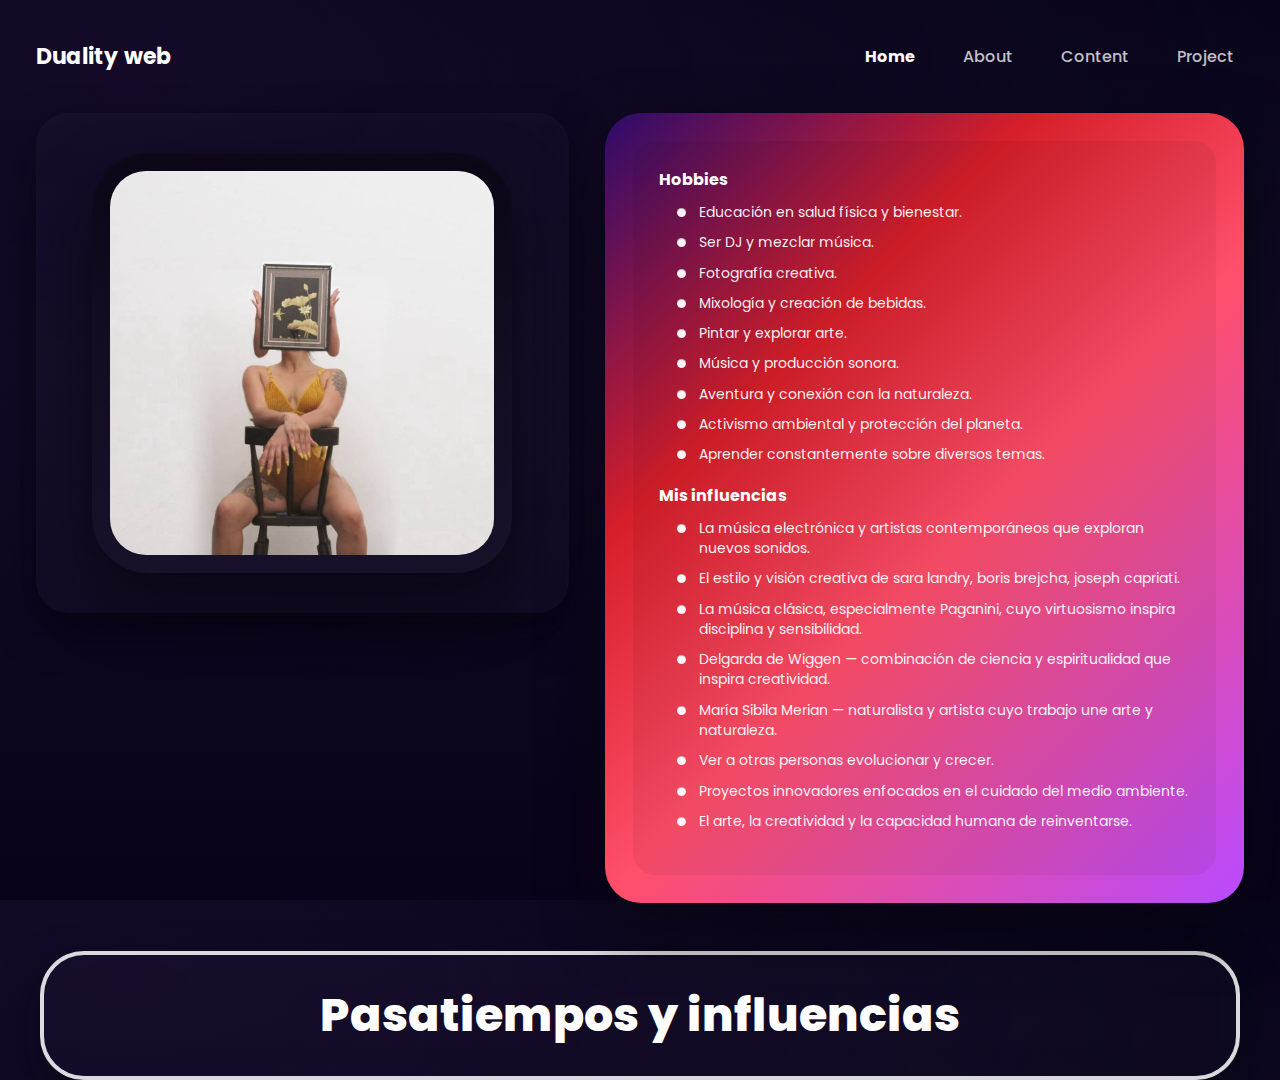
<file: Content Section/index.html>
<!doctype html>
<html lang="es">
<head>
  <meta charset="utf-8" />
  <meta name="viewport" content="width=device-width,initial-scale=1" />
  <title>Duality web — Pasatiempos y influencias</title>

  <!-- Fuente -->
  <link href="https://fonts.googleapis.com/css2?family=Poppins:wght@300;400;600;700;800&display=swap" rel="stylesheet">

  <!-- Estilos -->
  <link rel="stylesheet" href="style.css">
</head>
<body>
  <header class="site-header">
    <div class="brand">Duality web</div>
    <nav class="main-nav" aria-label="Navegación principal">
      <a href="../index.html" class="nav-link active">Home</a>
      <a href="../ABOUT SECTION/index.html" class="nav-link">About</a>
      <a href="../Content Section/index.html" class="nav-link">Content</a>
      <a href="../Proyect/index.html" class="nav-link">Project</a>
    </nav>
  </header>
  <main class="container">
    <section class="cards-row">
      <!-- Card izquierdo: foto -->
      <div class="card card-photo">
        <div class="photo-frame">
          <img src="image/ART.PNG.jpg" alt="Foto de perfil">
        </div>
      </div>

      <!-- Card derecho: texto con gradiente -->
      <div class="card card-info">
        <div class="content-inner">
          <h3>Hobbies</h3>
          <ul class="dot-list">
            <li>Educación en salud física y bienestar.</li>
            <li>Ser DJ y mezclar música.</li>
            <li>Fotografía creativa.</li>
            <li>Mixología y creación de bebidas.</li>
            <li>Pintar y explorar arte.</li>
            <li>Música y producción sonora.</li>
            <li>Aventura y conexión con la naturaleza.</li>
            <li>Activismo ambiental y protección del planeta.</li>
            <li>Aprender constantemente sobre diversos temas.</li>
          </ul>

          <h3>Mis influencias</h3>
          <ul class="dot-list">
            <li>La música electrónica y artistas contemporáneos que exploran nuevos sonidos.</li>
            <li>El estilo y visión creativa de sara landry, boris brejcha, joseph capriati.</li>
            <li>La música clásica, especialmente Paganini, cuyo virtuosismo inspira disciplina y sensibilidad.</li>
            <li>Delgarda de Wiggen — combinación de ciencia y espiritualidad que inspira creatividad.</li>
            <li>María Sibila Merian — naturalista y artista cuyo trabajo une arte y naturaleza.</li>
            <li>Ver a otras personas evolucionar y crecer.</li>
            <li>Proyectos innovadores enfocados en el cuidado del medio ambiente.</li>
            <li>El arte, la creatividad y la capacidad humana de reinventarse.</li>
          </ul>
        </div>
      </div>
    </section>

    <!-- Barra inferior con título grande enmarcado -->
    <section class="hero-title-wrap">
      <div class="hero-title">
        Pasatiempos y influencias
      </div>
    </section>
  </main>

  <footer class="site-footer">
    <!-- opcional: pie de página -->
  </footer>
</body>
</html>
</file>
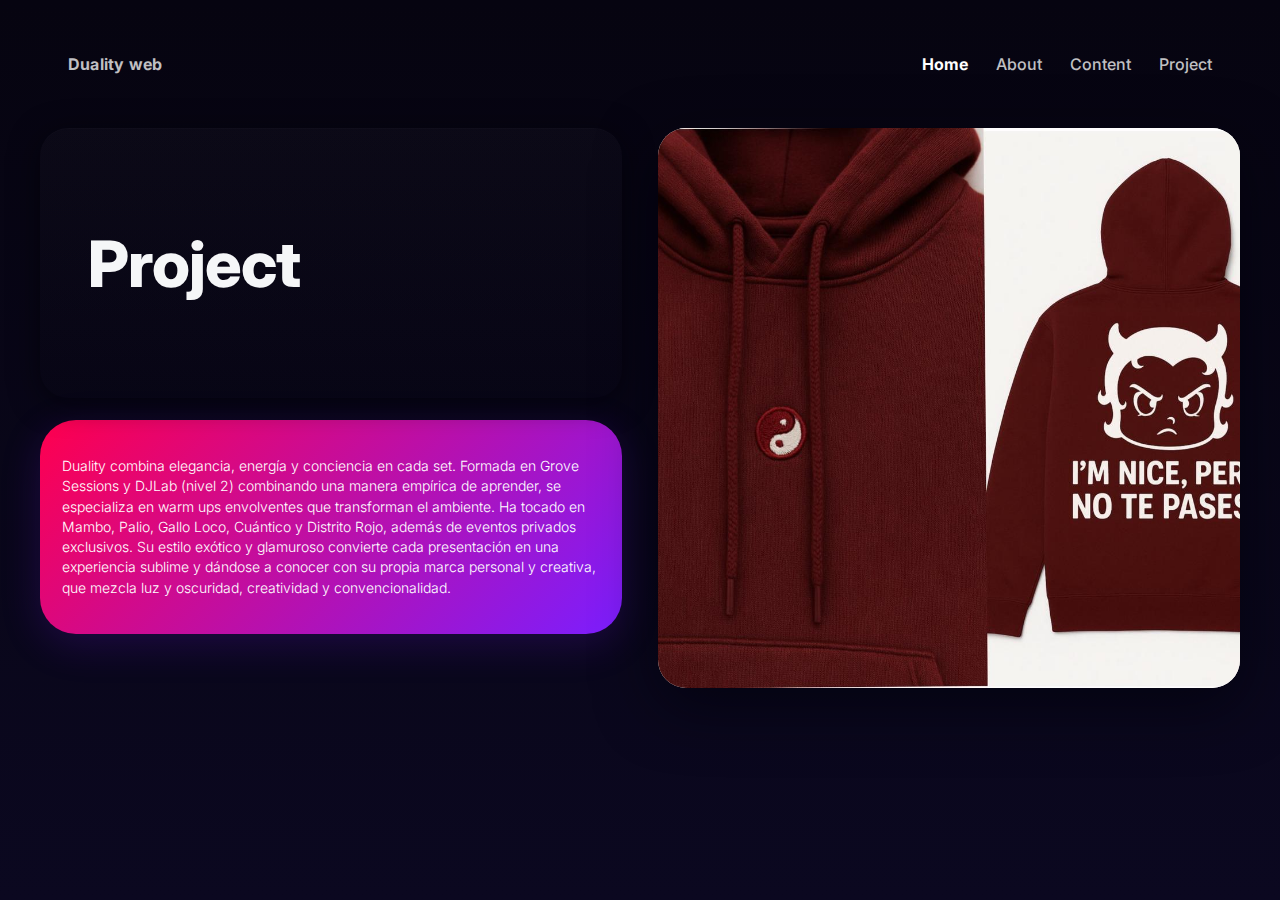
<file: Proyect/index.html>
<!doctype html>
<html lang="es">
<head>
  <meta charset="utf-8" />
  <meta name="viewport" content="width=device-width,initial-scale=1" />
  <title>Duality — Proyecto</title>
  <!-- Fuente -->
  <link href="https://fonts.googleapis.com/css2?family=Inter:wght@300;400;600;800&display=swap" rel="stylesheet">
  <link rel="stylesheet" href="style.css">
</head>
<body>
    <header class="site-header">
    <div class="brand">Duality web</div>
    <nav class="main-nav" aria-label="Navegación principal">
      <a href="../index.html" class="nav-link active">Home</a>
      <a href="../ABOUT SECTION/index.html" class="nav-link">About</a>
      <a href="../Content Section/index.html" class="nav-link">Content</a>
      <a href="../Proyect/index.html" class="nav-link">Project</a>
    </nav>
  </header>


  <main class="container">
    <section class="left-col">
      <div class="card large-card">
        <h1 class="project-title">Project</h1>
      </div>

      <div class="card text-card">
        <p>
          Duality combina elegancia, energía y conciencia en cada set. Formada en Grove Sessions y DJLab (nivel 2)
          combinando una manera empírica de aprender, se especializa en warm ups envolventes que transforman el
          ambiente. Ha tocado en Mambo, Palio, Gallo Loco, Cuántico y Distrito Rojo, además de eventos privados
          exclusivos. Su estilo exótico y glamuroso convierte cada presentación en una experiencia sublime y dándose
          a conocer con su propia marca personal y creativa, que mezcla luz y oscuridad, creatividad y convencionalidad.
        </p>
      </div>
    </section>

    <section class="right-col">
      <div class="image-card">
        <!-- El hoodie es una sola imagen: images/hoodie.jpg -->
        <img src="images/PROYECT HOODIES.jpg" alt="Hoodie diseño vino" class="hoodie">
      </div>
    </section>
  </main>

  <footer class="site-footer">
    <!-- Optional footer placeholder -->
  </footer>
</body>
</html>
</file>
<file: Proyect/style.css>
:root{
  --bg1: #060410;
  --bg2: #0b0820;
  --accent1: #7a0b14; /* vino */
  --glass: rgba(255,255,255,0.06);
  --text: #f2f2f7;
  --muted: rgba(255,255,255,0.75);
  --gradient-start: #ff004e;
  --gradient-end: #7b1eff;
  --card-radius: 28px;
}

*{box-sizing:border-box}
html,body{height:100%;}
body{
  margin:0;
  font-family: 'Inter', system-ui, -apple-system, 'Segoe UI', Roboto, "Helvetica Neue", Arial;
  background: linear-gradient(180deg,var(--bg1) 0%, var(--bg2) 100%);
  color:var(--text);
  -webkit-font-smoothing:antialiased;
  -moz-osx-font-smoothing:grayscale;
  padding: 20px;
}


.site-header{
  width: 100%;
  padding: 28px clamp(18px, 4vw, 48px);
  display: flex;
  align-items: center;
  justify-content: space-between;
  position: relative;
  z-index: 10;
}
.brand{
  font-weight:700;
  letter-spacing:0.2px;
  color: var(--muted);
}
.main-nav{
  display:flex;
  gap: 28px;
  align-items:center;
}
.nav-link{
  color: var(--muted);
  text-decoration: none;
  font-weight: 500;
  padding: 6px 0;
  transition: color .18s ease, transform .12s ease;
}
.nav-link:hover{ color: white; transform: translateY(-2px); }
.nav-link.active{
  color: white;
  font-weight:700;
}
/* Layout */
.container{
  display:grid;
  grid-template-columns: 1fr 1fr;
  gap:36px;
  align-items:start;
  padding: 20px 20px;
}

/* Left column */
.left-col{
  display:flex;
  flex-direction:column;
  gap:22px;
}

/* Cards */
.card{
  background: linear-gradient(180deg, rgba(255,255,255,0.02), rgba(0,0,0,0.08));
  border-radius: var(--card-radius);
  padding:26px;
  box-shadow: 0 6px 30px rgba(2,2,6,0.6), inset 0 1px 0 rgba(255,255,255,0.02);
}

/* Large title card */
.large-card{
  height:270px;
  display:flex;
  align-items:center;
  justify-content:flex-start;
  padding-left:48px;
  position:relative;
  overflow:hidden;
}
.project-title{
  font-size:64px;
  margin:0;
  font-weight:800;
  color: #f5f6f8;
  letter-spacing:-1px;
}

/* Gradient text card */
.text-card{
  background: linear-gradient(135deg, var(--gradient-start), var(--gradient-end));
  color:#fff;
  padding:22px;
  border-radius:36px;
  box-shadow: 0 10px 40px rgba(123,30,255,0.18);
  line-height:1.45;
  font-size:14px;
  font-weight:300;
}

/* Right column (image) */
.right-col{
  display:flex;
  align-items:flex-start;
  justify-content:center;
}
.image-card{
  width:100%;
  height:560px;
  border-radius:var(--card-radius);
  overflow:hidden;
  background: #fff;
  display:flex;
  align-items:center;
  justify-content:center;
  box-shadow: 0 18px 60px rgba(2,2,10,0.6);
}

/* Hoodie image */
.image-card .hoodie{
  width:100%;
  height:100%;
  object-fit:cover;
  display:block;
}

/* Responsive */
@media (max-width:1000px){
  .container{ grid-template-columns: 1fr; }
  .image-card{ height:420px; }
  .large-card{ height:220px; }
  .project-title{ font-size:48px; padding-right:16px; }
}

@media (max-width:520px){
  body{ padding:18px; }
  .project-title{ font-size:36px; }
  .image-card{ height:300px; }
  .main-nav{ display:none; }
}
</file>
<file: Content Section/style.css>
/* style.css */

/* Reset simple */
* { box-sizing: border-box; margin: 0; padding: 0; }
html,body { height: 100%; }

body{
  font-family: "Poppins", system-ui, -apple-system, "Segoe UI", Roboto, "Helvetica Neue", Arial;
  background: radial-gradient(1200px 600px at 10% 10%, rgba(20,10,40,0.95), transparent),
              linear-gradient(180deg, #07041a 0%, #0f0a23 40%, #09021a 100%);
  color: #e9e7ee;
  -webkit-font-smoothing: antialiased;
  padding: 36px;
}

/* Header */
.site-header{
  display: flex;
  align-items: center;
  justify-content: space-between;
  gap: 24px;
  margin-bottom: 36px;
}
.brand{
  font-weight: 700;
  font-size: 22px;
  color: #fff;
  letter-spacing: 0.2px;
}
.main-nav {
  display:flex;
  gap: 28px;
  align-items:center;
}
.main-nav a{
  color: rgba(255,255,255,0.75);
  text-decoration: none;
  font-weight: 500;
  padding: 8px 10px;
}
.main-nav a.active{
  color: #fff;
  font-weight: 700;
}

/* Container principal */
.container{
  max-width: 1300px;
  margin: 0 auto;
}

/* Fila de tarjetas */
.cards-row{
  display: grid;
  grid-template-columns: 1fr 1.2fr;
  gap: 36px;
  align-items: start;
}

/* Card base */
.card{
  border-radius: 32px;
  padding: 28px;
  background: linear-gradient(180deg, rgba(255,255,255,0.02), rgba(255,255,255,0.01));
  box-shadow:
    0 18px 40px rgba(5,5,10,0.6),
    inset 0 6px 18px rgba(255,255,255,0.02);
}

/* Card foto estilo oscuro y profundo */
.card-photo{
  background: linear-gradient(180deg, rgba(255,255,255,0.01), rgba(255,255,255,0.02));
  display:flex;
  align-items:center;
  justify-content:center;
  padding: 40px;
  min-height: 420px;
}

/* Marco y foto redondeada grande */
.photo-frame{
  width: 100%;
  max-width: 420px;
  aspect-ratio: 1 / 1;
  border-radius: 56px;
  background: linear-gradient(180deg, rgba(0,0,0,0.45), rgba(255,255,255,0.02));
  padding: 18px;
  display:flex;
  align-items:center;
  justify-content:center;
  box-shadow: 0 30px 60px rgba(8,5,15,0.75), inset 0 4px 10px rgba(255,255,255,0.02);
}
.photo-frame img{
  width: 100%;
  height: 100%;
  object-fit: cover;
  border-radius: 36px;
  display:block;
}

/* Card info con gradiente llamativo */
.card-info{
  padding: 28px;
  border-radius: 36px;
  min-height: 420px;
  background: linear-gradient(135deg, #2b0b6b 0%, #d71f2a 30%, #ff4f6a 55%, #b94aff 100%);
  color: rgba(255,255,255,0.95);
  box-shadow: 0 24px 60px rgba(8,5,15,0.8);
  position: relative;
  overflow: hidden;
}

/* Interior con padding adicional y opacidad del fondo para legibilidad */
.content-inner{
  background: rgba(0,0,0,0.05);
  padding: 26px;
  border-radius: 22px;
  max-height: 760px;
  overflow-y: auto;
}

/* Titulos de secciones dentro de la card */
.card-info h3{
  font-size: 16px;
  margin-bottom: 10px;
  font-weight: 700;
  color: #fff;
}

/* Listas con punto circular */
.dot-list{
  list-style: none;
  margin-bottom: 18px;
  padding-left: 18px;
}
.dot-list li{
  position: relative;
  padding-left: 22px;
  margin-bottom: 10px;
  line-height: 1.45;
  font-size: 14px;
  color: rgba(255,255,255,0.95);
}
.dot-list li::before{
  content: "";
  width: 9px;
  height: 9px;
  border-radius: 50%;
  background: rgba(255,255,255,0.95);
  position: absolute;
  left: 0;
  top: 6px;
  box-shadow: 0 1px 0 rgba(0,0,0,0.25) inset;
}

/* Barra inferior con texto grande y borde blanco redondeado */
.hero-title-wrap{
  margin-top: 48px;
  display:flex;
  justify-content:center;
}
.hero-title{
  width: 100%;
  max-width: 1200px;
  padding: 26px 36px;
  border-radius: 44px;
  border: 4px solid rgba(255,255,255,0.85);
  text-align: center;
  font-size: 46px;
  font-weight: 800;
  color: white;
  background: linear-gradient(180deg, rgba(255,255,255,0.02), rgba(255,255,255,0.01));
  box-shadow: 0 18px 40px rgba(6,6,12,0.6);
}

/* Estilos responsivos */
@media (max-width: 1000px){
  .cards-row {
    grid-template-columns: 1fr;
  }
  .photo-frame { max-width: 320px; }
  .hero-title { font-size: 34px; padding: 20px; border-radius: 32px; }
}

@media (max-width: 480px){
  body { padding: 18px; }
  .brand { font-size: 18px; }
  .main-nav { gap: 12px; font-size: 13px; }
  .hero-title { font-size: 24px; padding: 14px; }
  .card { padding: 18px; border-radius: 22px; }
  .photo-frame { border-radius: 28px; }
}
</file>
